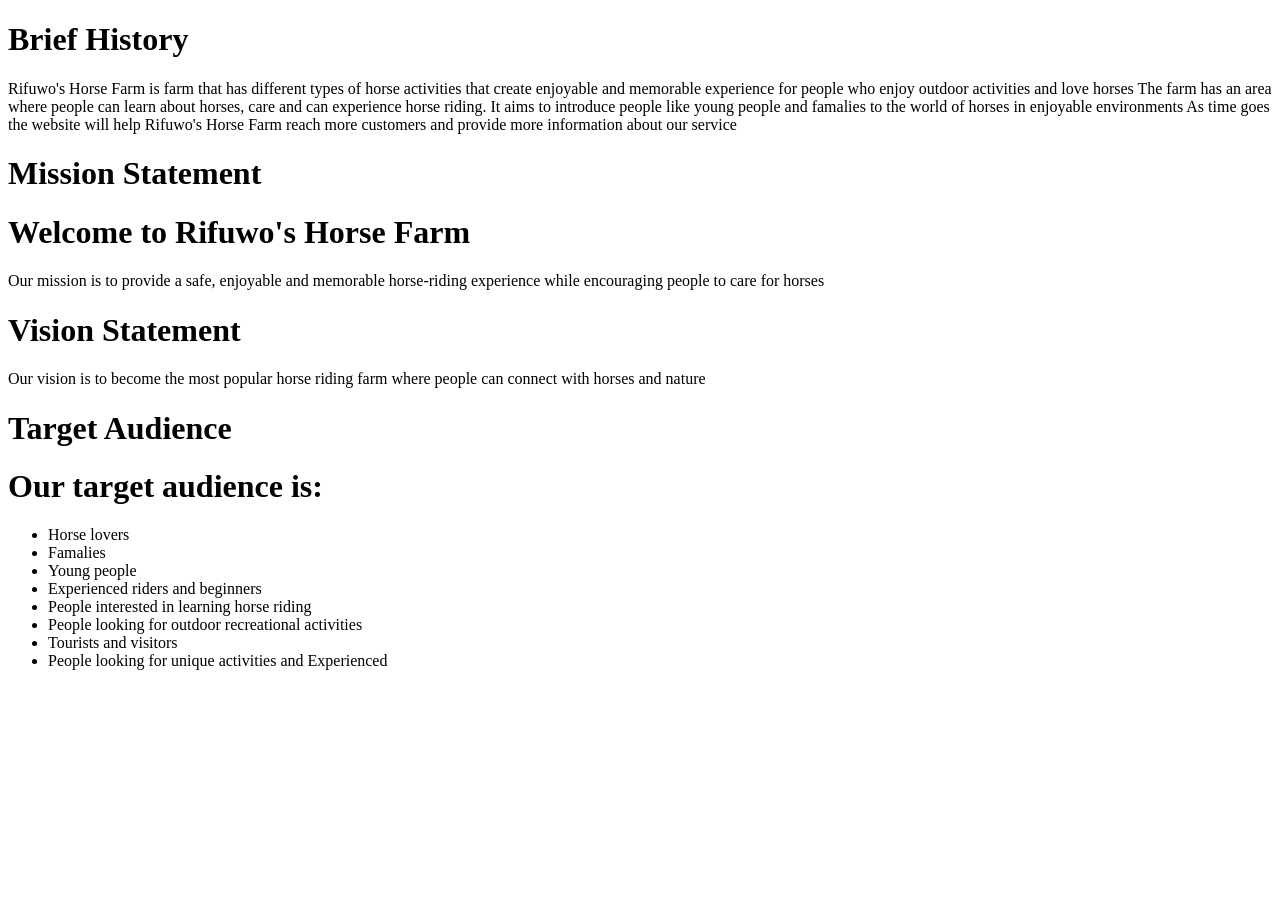
<file: Aboutus.html>
<!DOCTYPE html>
<html lang="en">
    <head>
        <meta charset="UTF-8">
        <meta name="viewport" content="width=device-width, initial-scale=1.0">
        <title>Rifuwo's Horse Farm</title>
    </head>
    <body>
        <header>
        <h1>Brief History</h1>
    <p>Rifuwo's Horse Farm is farm that has different types of horse activities that create enjoyable and memorable experience for people who enjoy outdoor activities and love horses
        The farm has an area where people can learn about horses, care and can experience horse riding. It aims to introduce people like young people and famalies to the world of horses in enjoyable environments
        As time goes the website will help Rifuwo's Horse Farm reach more customers and provide more information about our service</p>
        <h1>Mission Statement</h1>
        <h1>Welcome to Rifuwo's Horse Farm</h1>
        <p>Our mission is to provide a safe, enjoyable and memorable horse-riding experience while encouraging people to care for horses</p>
        <h1>Vision Statement</h1>
        <p>Our vision is to become the most popular horse riding farm where people can connect with horses and nature</p>

        <h1>Target Audience</h1>
        <h1>Our target audience is:</h1>
        <ul>
           <li>Horse lovers</li> 
           <li>Famalies</li>
           <li>Young people</li>
           <li>Experienced riders and beginners</li>
           <li>People interested in learning horse riding</li>
           <li>People looking for outdoor recreational activities</li>
           <li>Tourists and visitors</li>
           <li>People looking for unique activities and Experienced</li>
        </ul>
        </header>
    </body>
</html>
</file>
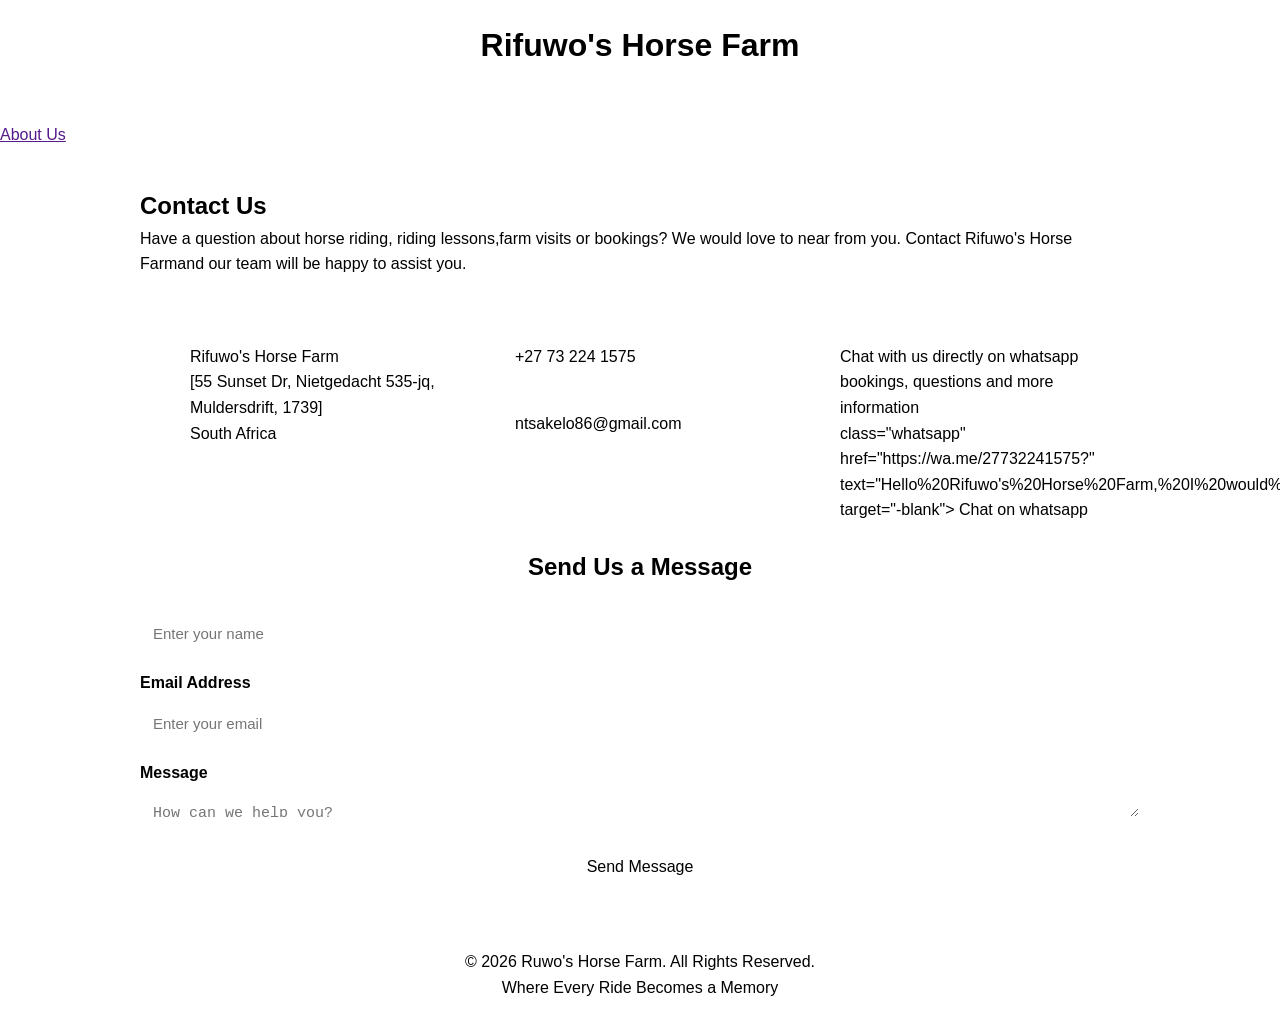
<file: Contact.html>
<!DOCTYPE html>
<html lang="en">
<head>
    <meta charset="UTF-8">
    <meta name="viewport" content="width=device-width, initial-scale=1.0">
    <title>Contact Us | Rifuwo's Horse Farm</title>

    <style>
        * {
            box-sizing:border-box ;
            margin: 0;
            padding: 0;
        }
        body {
            font-family: Arial, sans-serif;
            background-color: white;
            color: black;
            line-height: 1.6;
        }

        header {
            background-color: white;
            color: black;
            padding: 20px;
            text-align: center;
        }

        header h1 {
            font-size: 32px;
            margin-bottom: 5px;
        }
        header p {
            color: white;
        }

        nav {
            background-color: white;
        }
        .contact-container {
            max-width: 1000px;
            margin: 40px auto;
            padding: 20ox;
        }

        .intro {
            text-align: center;
            margin-bottom: 30px;
        }

        .intro h2 {
            font-size: 30px;
            margin-bottom: 10px;
        }
        .intro p {
            max-width: 700px;
            margin: auto;
        }

        .contact-box {
            display: flex;
            flex-wrap: wrap;
            gap: 25px;
            justify-content: center;
        }

        .card {
            background: white;
            padding: 25px;
            border-radius: 12px;
            width: 300px;
            box-shadow: 0 4px 12px, rgba(0, 0, 0, 0.15);
        }

        .card h3 {
            margin-bottom: 12px;
            color: white;
        }

        .whatsapp {
            display: inline-block;
            margin-top: 15px;
            padding: 12px 20px;
            background-color: white;
            color: black;
            text-decoration: none;
            border-radius: 25px;
            font-weight: bold;
        }

        .whatsapp:hover {
            background-color: black;
        }

        from {
            margin-top: 35px;
            background: white;
            padding: 30px;
            border-radius: 12px;
            box-shadow: 0 4px 12px, white(0, 0, 0, 0.15);
        }

        form h2 {
            margin-bottom: 20px;
            text-align: center;
        }

        label {
            display: block;
            margin-top: 15px;
            font-weight: bold;
        }

        input, 
        textarea {
            width: 100%;
            padding: 12px;
            margin-top: 6px;
            border:  1px solid white;
            border-radius: 6px;
            font-size: 15px;
        }

        textarea {
            height: 20px;
            resize: vertical;
        }

        button {
            margin-top: 20px;
            width: 100%;
            padding: 13px;
            background-color: white;
            color: black;
            border: none;
            border-radius: 6px;
            font-size: 16px;
            cursor: pointer;
        }

        button:hover {
            background-color: black;
        }

        footer {
            background-color: white;
            color: black;
            text-align: center;
            padding: 20px;
            margin-top: 40px;
        }
    </style>
</head>

<body>
    <header>
        <h1>Rifuwo's Horse Farm</h1>
        <p>Where Every Ride Becomes a Memory</p>
    </header>

    <nav>
        <a href=""></a>
        <a href="">About Us</a>
        <a href=""Service></a>
        <a href=""Gallery></a>
        <a href=""Contact></a>
    </nav>

    <main class="contact-container">

        <section class="intr">
            <h2>Contact Us</h2>

            <p>
                Have a question about horse riding, riding lessons,farm visits or bookings? We would love to near from you.
                Contact Rifuwo's Horse Farmand our team will be happy to assist you.
            </p>
        </section>

        <section class="contact-box">

            <div class="card">
                <h3>Our Location</h3>
                <p>
                    Rifuwo's Horse Farm<br>
                    [55 Sunset Dr, Nietgedacht 535-jq, Muldersdrift, 1739]<br>
                    South Africa
                </p>
            </div>

            <div class="card">
                <h3>phone</h3>
                <p>
                    +27 73 224 1575
                </p>

                <h3>Email</h3>
                <p>
                    ntsakelo86@gmail.com
                </p>
            
            </div>

            <div class="card">
                <h3>whatsapp</h3>

                <p>
                    Chat with us directly on whatsapp bookings, questions and more information
                </p>

                <a>
                    class="whatsapp"
                    href="https://wa.me/27732241575?"
                    text="Hello%20Rifuwo's%20Horse%20Farm,%20I%20would%20like%20to%20an%20enquiry"
                    target="-blank">
                    Chat on whatsapp
                </a>
            </div>

        </section>

        <form>
            <h2>Send Us a Message </h2>
            <label for="name"Full Name></label>
            <input
                type="text"
                id="name"
                name="name"
                placeholder="Enter your name"
                required>
            <label for="email">Email Address</label>
            <input
                type="email"
                id="email"
                name="email"
                placeholder="Enter your email"
                required>
            
            <label for="Message">Message</label>
            <textarea
                id="message"
                name="message"
                placeholder="How can we help you?"
                required></textarea>
            <button type="submit">Send Message</button>
        </form>

    </main>

    <footer>
        <p>&copy; 2026 Ruwo's Horse Farm. All Rights Reserved.</p>
        <p>Where Every Ride Becomes a Memory</p>
    </footer>
</body>
</html>
</file>
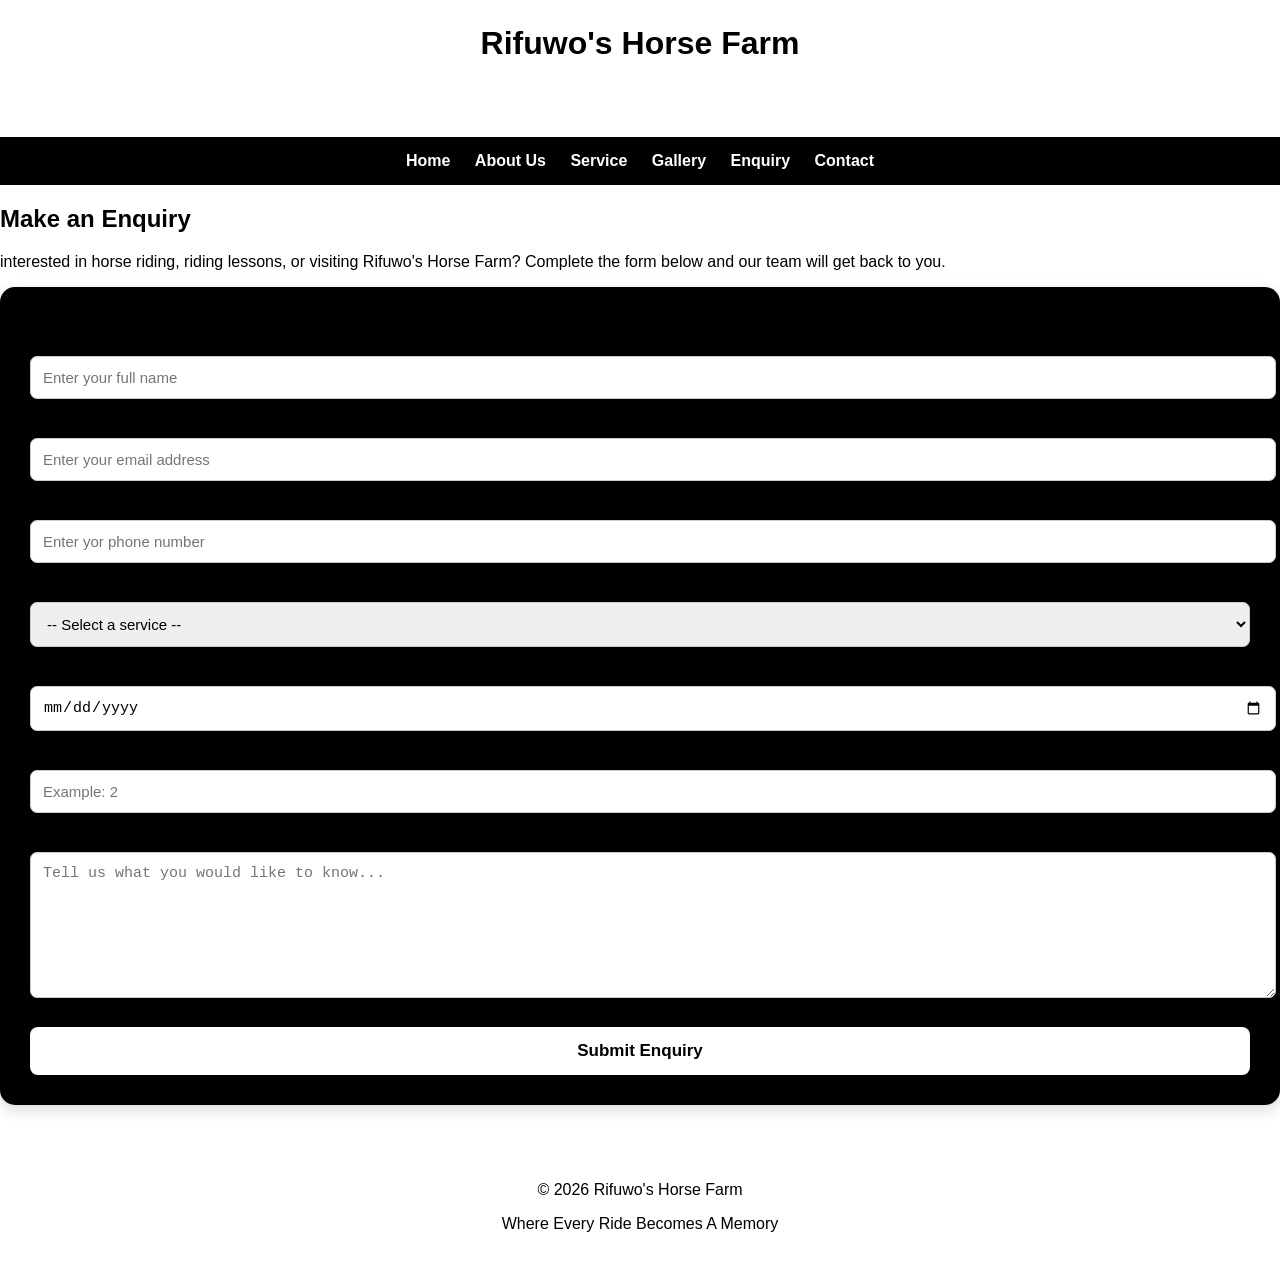
<file: enquiry.html>
<!DOCTYPE html>
<html lang="en">
<head>
    <meta charset="UTF-8">

    <!-- make the website work properly on phones -->
    <meta name="viewport" content="width=device-width, initial-scale=1.0">

    <title>Enquiry | Rifuwo's Horse Farm</title>

    <style>
        * {
            box-sizing: boeder-box;
        }

        body {
            margin: 0;
            font-family: Arial, sans-serif;
            background-color: white;
            color: black;
        }

        /*Header */
        header {
            background-color: white;
            color: black;
            text-align: center;
            padding: 25px;
        }

        header h1 {
            margin: 0;
            font-size: 32px;
        }

        header p {
            color: white;
        }

        /* Navigation */
        nav {
            background-color: black;
            text-align: center;
            padding: 15px;
        }

        nav a {
            color: white;
            text-decoration: none;
            margin: 0 10px;
            font-weight: bold;
        }

        nav a:hover {
            color: white;
        }

        /* Main section */
        .contact {
            max-width: 800px;
            margin: 40px auto;
            padding: 20px;
        }

        .intro h2 {
            font-size: 30px;
        }

        .intro p {
            font-size: 17px;
        }

        /* Enquiry form */
        .form-box {
            background-color: black;
            padding: 30px;
            border-radius: 15px;
            box-shadow: 0 5px 15px rgba(0, 0, 0, 0.15);
        }

        label {
            display: block;
            margin-top: 15px;
            margin-bottom: 6px;
            font-weight: bold;
        }

        input,
        select,
        textarea {
            width: 100%;
            padding: 12px;
            border: 1px solid #ccc;
            border-radius: 7px;
            font-size: 15px;
        }

        textarea {
            height: 120px;
            resize: vertical;
        }

        button {
            width: 100%;
            margin-top: 25px;
            padding: 14px;
            background-color: white;
            color: black;
            border: none;
            border-radius: 8px;
            font-size: 17px;
            font-weight: bold;
            cursor: pointer;
        }
        button:hover {
            background-color: black;
        }

        /* footer */
        footer {
            background-color: white;
            color: black;
            text-align: center;
            padding: 20px;
            margin-top: 40px;
        }
        </style>
</head>

    <body>

        <!-- Header -->
         <header>
            <h1>Rifuwo's Horse Farm</h1>
            <p>Where Every Ride Becomes a Memory</p>
         </header>

         <!-- Navigation -->
          <nav>
            <a href="index.html">Home</a>
            <a href="Aboutus.html">About Us</a>
            <a href="service.html">Service</a>
            <a href="Gallery.html">Gallery</a>
            <a href="enquiry.html">Enquiry</a>
            <a href="Contact.html">Contact</a>
          </nav>

          <!-- Main Content -->
           <main class="container">

            <section class="itro">

                <h2>Make an Enquiry</h2>

                <p>
                    interested in horse riding, riding lessons, or visiting Rifuwo's Horse Farm?
                    Complete the form below and our team will get back to you. </p>

            </section>

            <!-- Form -->
             <section class="form-box">
                <form action="#" method="post">

                    <!-- Name -->
                     <label for="name">Full Name</label>

                     <input
                        type="text"
                        id="name"
                        name="name"
                        placeholder="Enter your full name"
                        required>
                    
                    <!-- Email -->
                     <label for="email">Email address</label>

                    <input
                        type="email"
                        id="email"
                        name="email"
                        placeholder="Enter your email address"
                        required>


                        <!-- Phone -->
                         <label for="phone">Phone Number</label>

                         <input
                             type="tel"
                             id="phone"
                             name="phone"
                             placeholder="Enter yor phone number"
                             required>


                        <!-- Service -->
                        <label for="service">What are you interested in?</label>

                        <select id="service" name="service">

                            <option value="">-- Select a service --</option>

                            <option value="Horse Riding">
                                Horse Riding
                            </option>

                            <option value="Riding Lessons">
                                Riding Lessons
                            </option>

                            <option value="Farm Visit">
                                Farm Visit
                            </option>

                            <option value="Other">
                                Other
                            </option>

                        </select>


                        <!-- Date -->
                         <label for="date ">Prefered Date</label>

                         <input
                             type="date"
                             id="date"
                             name="date">


                        <!-- Number of people -->
                        <label for="people">Number of people</label>

                        <input
                            type="number"
                            id="people"
                            name="1"
                            placeholder="Example: 2">


                        <!-- Message -->
                        <label for="message">Your Enquiry</label>

                        <textarea
                            id="message"
                            name="message"
                            placeholder="Tell us what you would like to know..."
                            required></textarea>


                        <!-- Submit -->
                        <button type="submit">
                            Submit Enquiry
                        </button>

                </form>

             </section>

           </main>

           <!-- Footer -->
            <footer>

                <p>
                    &copy; 2026 Rifuwo's Horse Farm
                </p>

                <P>
                    Where Every Ride Becomes A Memory
                 </p>

            </footer>

    </body>

</html>
</file>
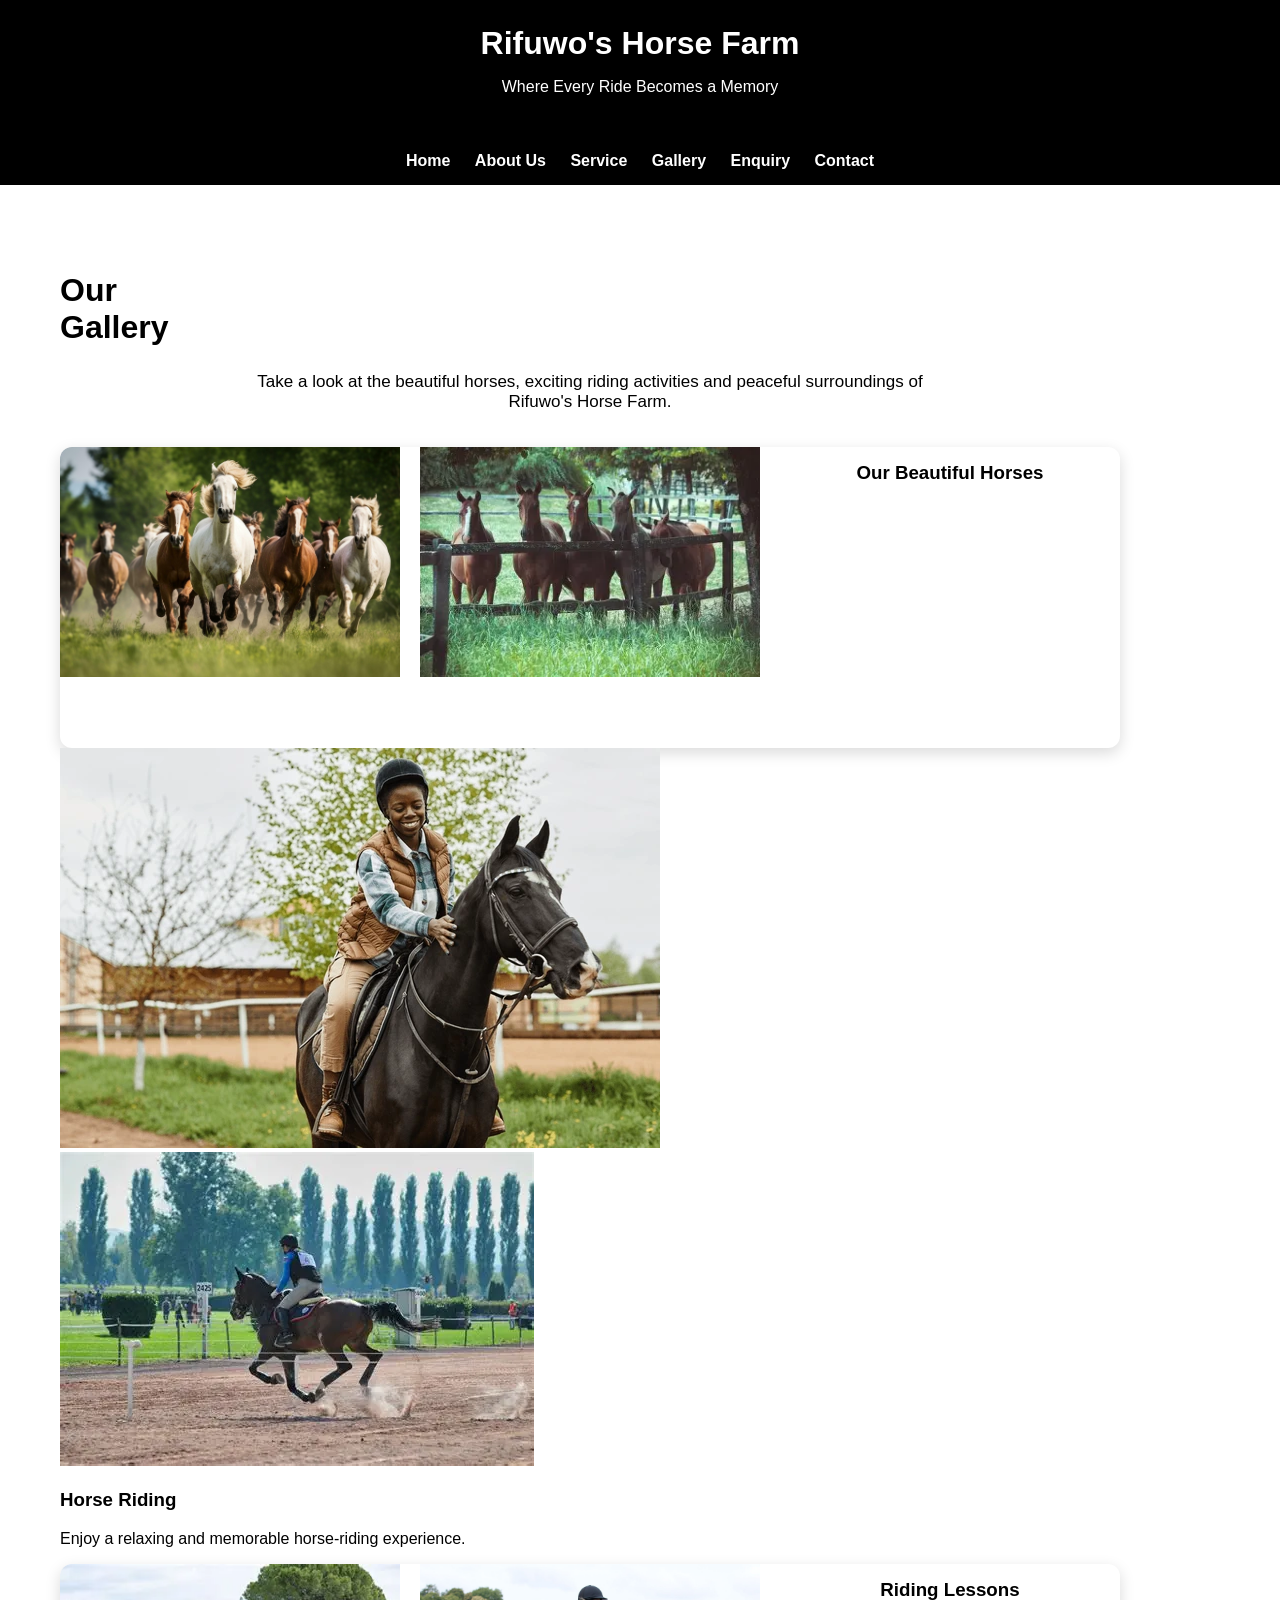
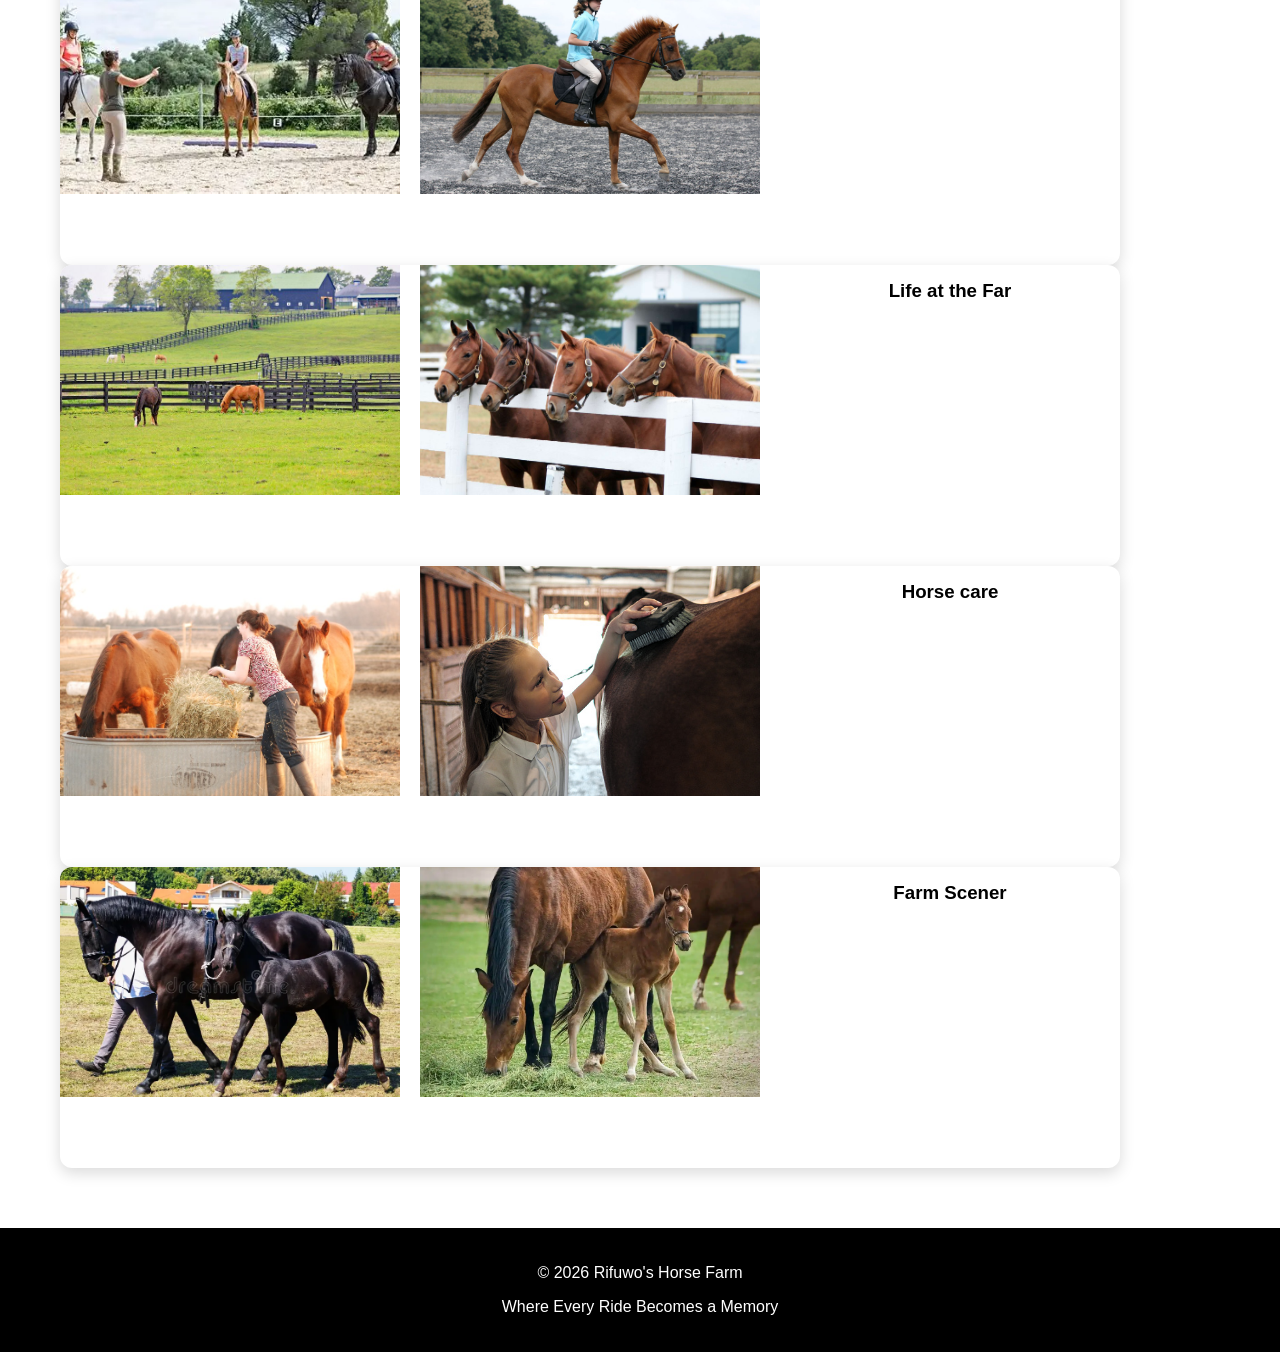
<file: Gallery.html>
<!DOCTYPE html>
<html lang="en">

<head>
    <meta charset="UTF-8">
    <!-- Make the website resonsive on phones -->
    <meta name="viewport" content="width=device-width, initial-scale=1.0">

    <title>Gallery | Rifuwo's Horse Farm</title>

    <style>

        * {
            box-sizing: border-box;
        }

        body {
            margin: 0;
            font-family: Arial, sans-serif;
            background-color: white;
            color: black;
        }

        /* Header */
        header {
            background-color: black;
            color: white;
            text-align: center;
            padding: 25px;
        }

        header h1 {
            margin: 0;
            font-size: 32px;
        }

        header p {
            color: white;
        }

        /* Navigation */
        nav {
            background-color: black;
            text-align: center;
            padding: 15px;
        }

        nav a {
            color: white;
            text-decoration: none;
            margin: 0 10px;
            font-weight: bold;
        }

        nav a:hover {
            color: white;
        }

        /* Main content */
        .container{
            max-width: 1100px;
            margin: 40px;
            padding: 20px;
        }

        .intro {
            text-align: center;
            margin-bottom: 35px;
        }

        .intro h2 {
            font-size: 32px;
            max-width: 10px;
        }

        .intro p {
            font-size: 17px;
            max-width: 700px;
            margin: auto;
        }

        /* Gallery */
        .gallery-item {
            display: grid;
            grid-template-columns: repeat(3, 1fr);
            gap: 20px;
         }

         .gallery-item {
            background-color: white;
            border-radius: 12px;
            overflow: hidden;
            box-shadow: 0 5px 15px rgba(0, 0, 0, 0.15);
         }

         .gallery-item img {
            width: 100%;
            height: 230px;
            object-fit: cover;
            display: block;
         }

         .gallery-item h3 {
            text-align: center;
            margin: 15px 10px 5px;
         }

         .gallery-item p {
            text-align: center;
            padding: 0 15px 15px;
            margin: 0;
            color: white;
         }

         .gallery-item:hover {
            transform: translateY(-5px);
            transition: 0.3s;
         }

         /* Footer */
         footer {
            background-color: black;
            color: white;
            text-align: center;
            padding: 20px;
            margin-top: 40px;
         }

         /* Responsive */
         @media (max-width: 800px) {

            .gallery {
                grid-template-columns: repeat(2, 1fr);
            }

         }

         @media (max-width: 500px) {

            .gallery {
                grid-template-columns: 1fr;
            }

            nav a {
                display: block;
                margin: 8px;
            }
         }

    </style>

</head>

<body>
    
    <!-- Header -->
     <header>
        <h1>Rifuwo's Horse Farm</h1>

        <p>Where Every Ride Becomes a Memory</p>

     </header>


     <!-- Navigation -->
      <nav>

        <a href="index.html">Home</a>
        <a href="Aboutus.html">About Us</a>
        <a href="service.html">Service</a>
        <a href="Gallery.html">Gallery</a>
        <a href="enquiry.html">Enquiry</a>
        <a href="Contact.html">Contact</a>
      </nav>


      <!-- Main Gallery -->
      <main class="container">
        <section class="intro">

            <h2>Our Gallery</h2>

            <p>
                Take a look at the beautiful horses, exciting riding activities and peaceful surroundings of Rifuwo's Horse Farm.
            </p>

        </section>


        <section class="gallery">

            <!-- Image 1-->
             <div class="gallery-item">

                <img src="images/IMAGE 1.1.jpg"
                     alt="Rifuwo's Horse Farm">
                <img src="images/IMAGE 1.2.webp"
                     alt="Rifuwo's Horse Farm">

                <h3>Our Beautiful Horses</h3>

                <p>
                    Meet some of the wonderful horses at our farm
                </p>

             </div>


             <!-- Image 2 -->
              <div class="gallery item">
                <img src="images/IMAGE 2.webp"
                     alt="Horse riding experience">
                <img src="images/IMAGE 2.2.webp"
                     alt="Horse riding experience">

                <h3>Horse Riding</h3>

                <p>
                    Enjoy a relaxing and memorable horse-riding experience.
                </p>

              </div>


              <!-- Image 3 -->
              <div class="gallery-item">

                <img src="images/IMAGE 3.webp"
                    alt="Horse riding lesson">
                <img src="images/image 1.jpg"
                     alt="Horse riding lessons">

                <h3>Riding Lessons</h3>

                <p>
                    Learn the basics of horse riding with guidance
                </p>

              </div>


              <!-- Image 4 -->
              <div class="gallery-item">

                <img src="images/IMAGE 4.jpg"
                     alt="Horse at the Farm">
                <img src="images/image 4.2.jpg"
                     alt="Horse at the Farm">

                <h3>Life at the Far</h3>

                <p>
                    Experience the peaceful atmosphere of our horse farm.
                </p>

              </div>


              <!-- Image 5 -->
              <div class="gallery-item">

                <img src="images/IMAGE 5.jpg"
                     alt="Horse care">
                <img src="images/IMAGE 5.2.jpg"
                     alt="Horse care">

                     <h3>Horse care</h3>

                     <p>
                        We believe every horse deserves care, respect and attention.
                     </p>

              </div>


              <!-- Image 6 -->
              <div class="gallery-item">

                <img src="images/IMAGE 6.webp"
                     alt="Horse farm scenery">
                <img src="images/image 6..2.webp"
                     alt="Horse farm scenery">

                <h3>Farm Scener</h3>
                <p>
                    Enjoy the natural beauty and peaceful surroundings.
                </p>

              </div>

        </section>

      </main>

      <!-- Footer -->
      <footer>

        <p>
            &copy; 2026 Rifuwo's Horse Farm
        </p>

        <p>
            Where Every Ride Becomes a Memory
        </p>

      </footer>

</body>

</html>
</file>
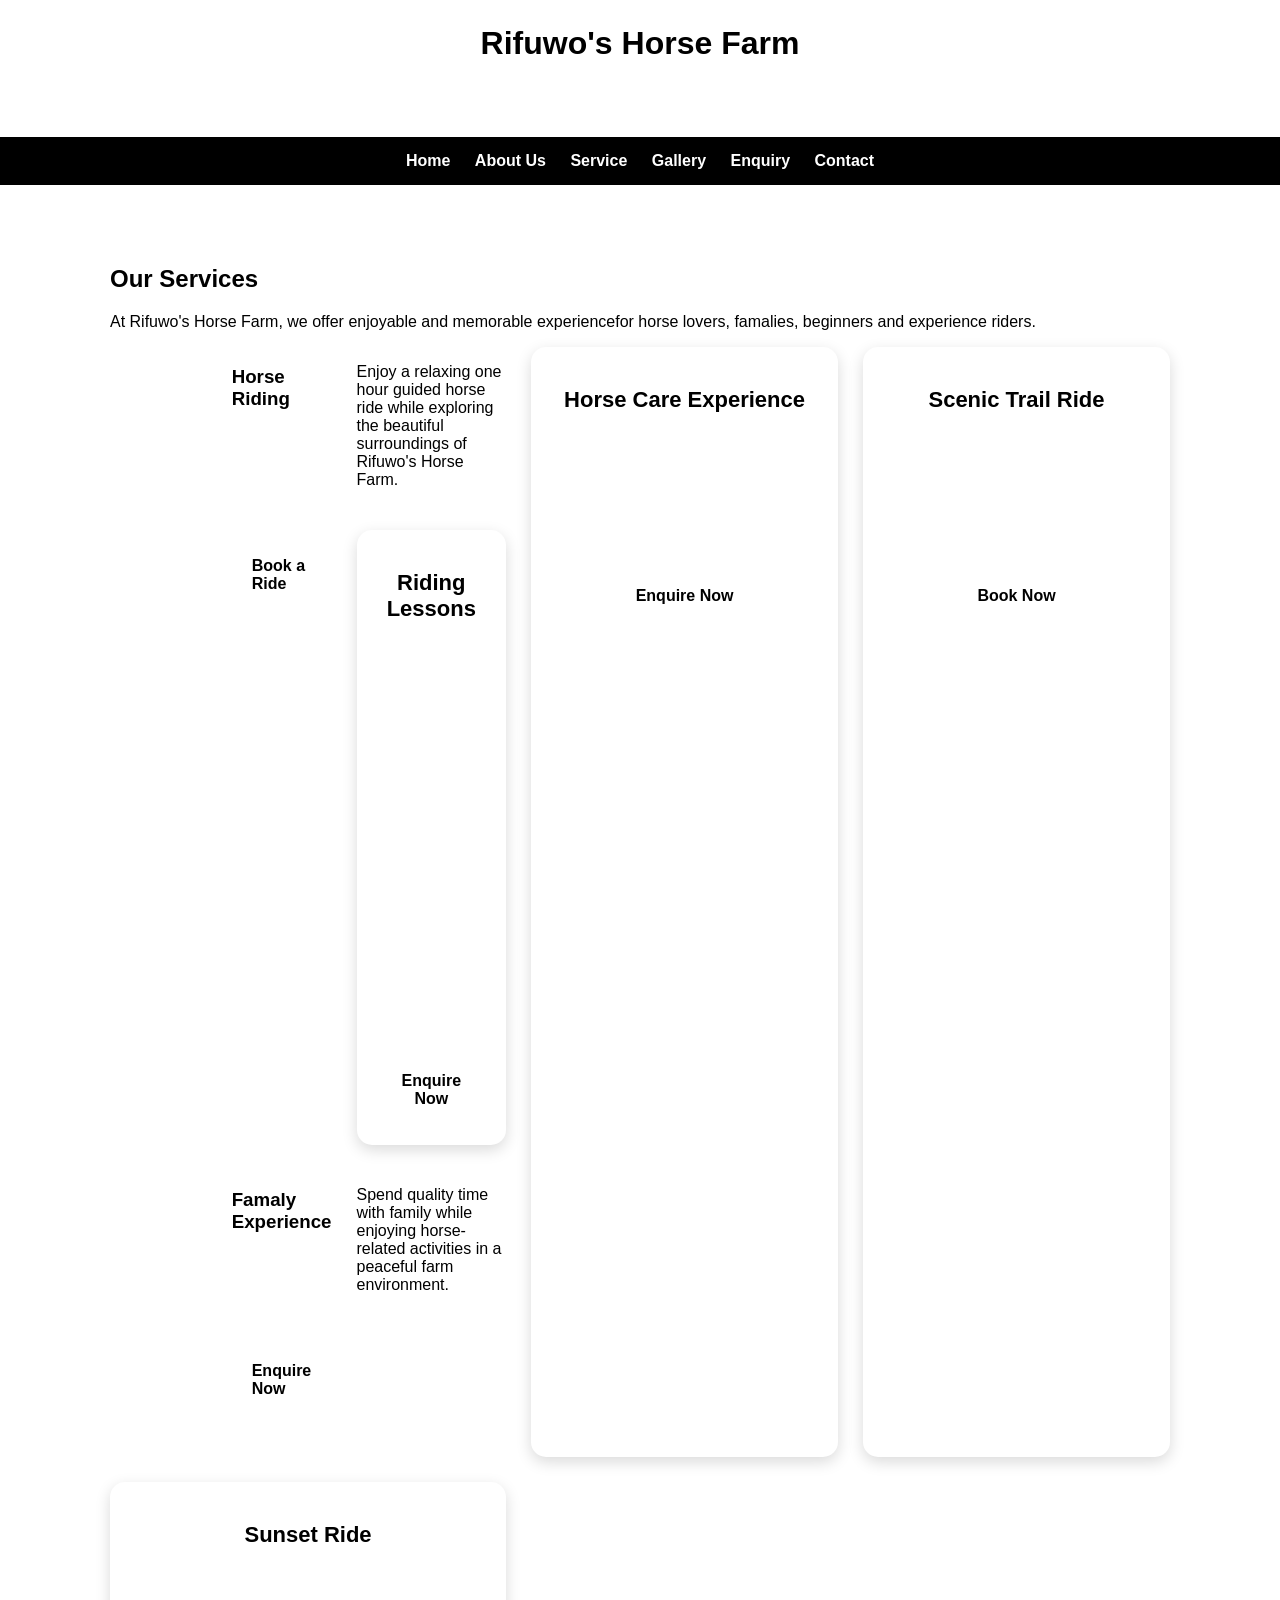
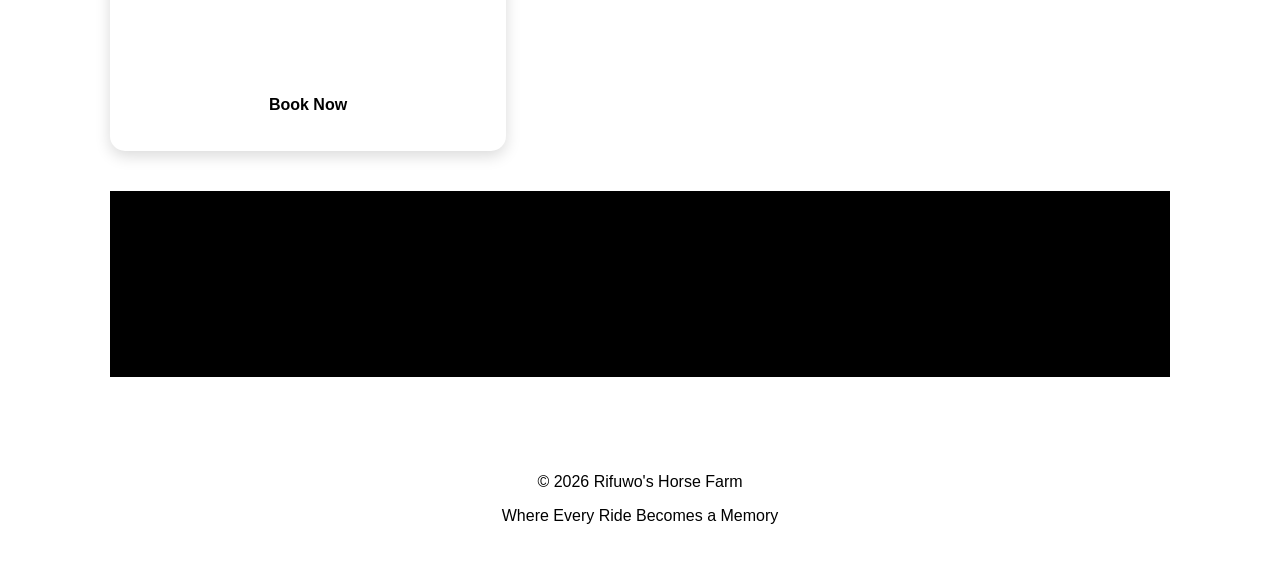
<file: service.html>
<!DOCTYPE html>
<html lang="en">

<head>
    <meta charset="UTF-8">

    <!-- Makes the website work properly on phones -->
    <meta name="viewport" content="width=device-width, initial-scale=1.0">

    <title>Services | Rifuwo's Horse Farm</title>

    <style>

        * {
            box-sizing: border-box;
        }

        body {
           margin: 0;
           font-family: Arial, sans-serif; 
           background-color: white;
           color: black;
        }

        /* Header */
        header {
            background-color: white;
            color: black;
            text-align: center;
            padding: 25px;
        }

        header h1 {
            margin: 0;
            font-size: 32px;
        }

        header p {
            color: white;
        }

        /* Navigation */
        nav {
            background-color: black;
            text-align: center;
            padding: 15px;
        }

        nav a {
            color: white;
            text-decoration: none;
            margin: 0 10px;
            font-weight: bold;
        }

        nav a:hover {
            color: white;
        }

        /* Main contebt */
        .container {
            max-width: 1100px;
            margin: 40px auto;
            padding: 20px;
        }

        .intro {
            text-align: center;
            margin: 35px;
        }

        .intro h2 {
            font-size: 32px;
            margin-bottom: 10px;
        }
        
        .intro p {
            font-size: 17px;
            max-width: 750px;
            margin: auto;
        }

        /* Service */
        .service {
            display: grid;
            grid-template-columns: repeat(3, 1fr);
            gap: 25px;
        }

        .service-card {
            background-color: white;
            padding: 25px;
            text-align: center;
            border-radius: 15px;
            box-shadow: 0 5px 15px rgba(0, 0, 0, 0.15);
            transition: 0.3s;
        }

        .service-card:hover {
            transform: translateY(-7px);
        }

        .service-card .icon {
            font-size: 45px;
        }

        .service-card h3 {
            font-size: 22px;
            margin: 15px 0 10px;
        }

        .service-card p {
            color: white;
            line-height: 1.6;
        }

        .price {
            font-size: 20px;
            font-weight: bold;
            color: white;
            margin: 15px;
        }

        /* Booking button */
        .book-button {
            display: inline-block;
            margin-top: 15px;
            padding: 12px 20px;
            background-color: white;
            color: black;
            text-decoration: none;
            border-radius: 8px;
            font-weight: bold;
        }

        .booking-button:hover {
            background-color: black;
        }

        /* Information section */
        .info {
            background-color: black;
            margin-top: 40px;
            padding: 25px;
            text-align: center;
        }

        .info h2 {
            margin-top: o;
        }

        /* Footer */
        footer {
            background-color: white;
            color: black;
            text-align: center;
            padding: 20px;
            margin-top: 40px;
        }

        /* Responsive design */
        @media (max-width: 800px) {

            .service {
                grid-template-columns: repeat(2, 1fr);
            }

        }

        @media (max-width: 500px) {

            .service {
                grid-template-columns: 1fr;
            }

            nav a {
                display: block;
                margin: 8px;
            }

        }
            
    </style>
       
</head>
      
<body>
    <!-- Header -->
    <header>

        <h1>Rifuwo's Horse Farm</h1>

        <p>Where Every Ride Becomes a Memory</p>
             
    </header>


    <!-- Navigation -->
     <nav>

        <a href="index.html">Home</a>
        <a href="Aboutus.html">About Us</a>
        <a href="service.html">Service</a>
        <a href="Gallery.html">Gallery</a>
        <a href="enquiry.html">Enquiry</a>
        <a href="Contact.html">Contact</a>

     </nav>


     <!-- Main content -->
     <main class="container">

        <section class="ontro">

            <h2>Our Services</h2>

            <p>
                At Rifuwo's Horse Farm, we offer enjoyable and memorable experiencefor horse lovers, famalies, beginners and experience riders.
            </p>

        </section>


        <!-- Service cards -->
        <section class="service">


            <!-- Service 1 -->
            <div class="service card">

                <div class="icon"></div>
                <h3>Horse Riding</h3>

                <p>
                    Enjoy a relaxing one hour guided horse ride while exploring the beautiful surroundings of Rifuwo's Horse Farm.
                </p>

                <div  class="price">
                     R450 per person
                </div>

                <a href="enquiry.html" class="book-button">
                    Book a Ride
                </a>


                <!-- Service 2 -->
                <div class="service-card">

                    <div class="icon"></div>

                    <h3>Riding Lessons</h3>

                    <p>
                        Learning basic horse-riding skills with guidance. Suitable for beginners who want to learn howto safely interact with and ride a horse
                    </p>

                    <div class="price">
                        R450 per lesson
                    </div>

                    <a href="enquiry.html" class="book-button">
                        Enquire Now
                    </a>

                </div>


                <!-- Service 3-->
                <div class="icon"></div>

                <h3>Famaly Experience</h3>

                <p>
                    Spend quality time with family while enjoying horse-related activities in a peaceful farm environment.
                </p>

                <div class="price">
                    From R250 per person
                </div>

                <a href="enquiry.html" class="book-button">
                    Enquire Now
                </a>

            </div>


            <!-- Service 4 -->
            <div class="service-card">

                <div class="icon"></div>

                <h3>Horse Care Experience</h3>

                <p>
                    Learn more about horses and how they are groomed, fed and cared for at the farm.
                </p>

                <div class="price">
                    R200 per person
                </div>

                <a href="enquiry.html" class="book-button">
                    Enquire Now
                </a>

            </div>


            <!-- Service 5-->
            <div class="service-card">

                <div class="icon"></div>

                <h3>Scenic Trail Ride</h3>

                <p>
                    Enjoy a longer guided ride and experience the peaceful natural surroundings of the farm.
                </p>

                <div class="price">
                    R600 per person
                </div>

                <a href="enquiry.html" class="book-button">
                    Book Now
                </a>

            </div>

            <!-- Service 6 -->
            <div class="service-card">

                <div class="icon"></div>

                <h3>Sunset Ride</h3>

                <p>
                    Enjoy a beautiful evening horse ride and experience the farm during sunset
                </p>

                <div class="price">
                    R750 per person
                </div>

                <a href="enquiry.html" class="book-button">
                    Book Now
                </a>

            </div>


        </section>


        <!-- Important information -->
        <section class="info">
            <h2>Impotant information</h2>

            <p>
                All ride should be booked in advance.
                Prices may vary depending the activity, number of people and duration of the experience.
            </p>

            <p>
                For booking and more information, please visit our Enquiry page or contact Rifuwo's Horse Farm
            </p>

        </section>

     </main>

     <!-- Footer -->
    <footer>

        <p>
            &copy; 2026 Rifuwo's Horse Farm
        </p>

        <p>
            Where Every Ride Becomes a Memory
        </p>

    </footer>

</body>

</html>
</file>
